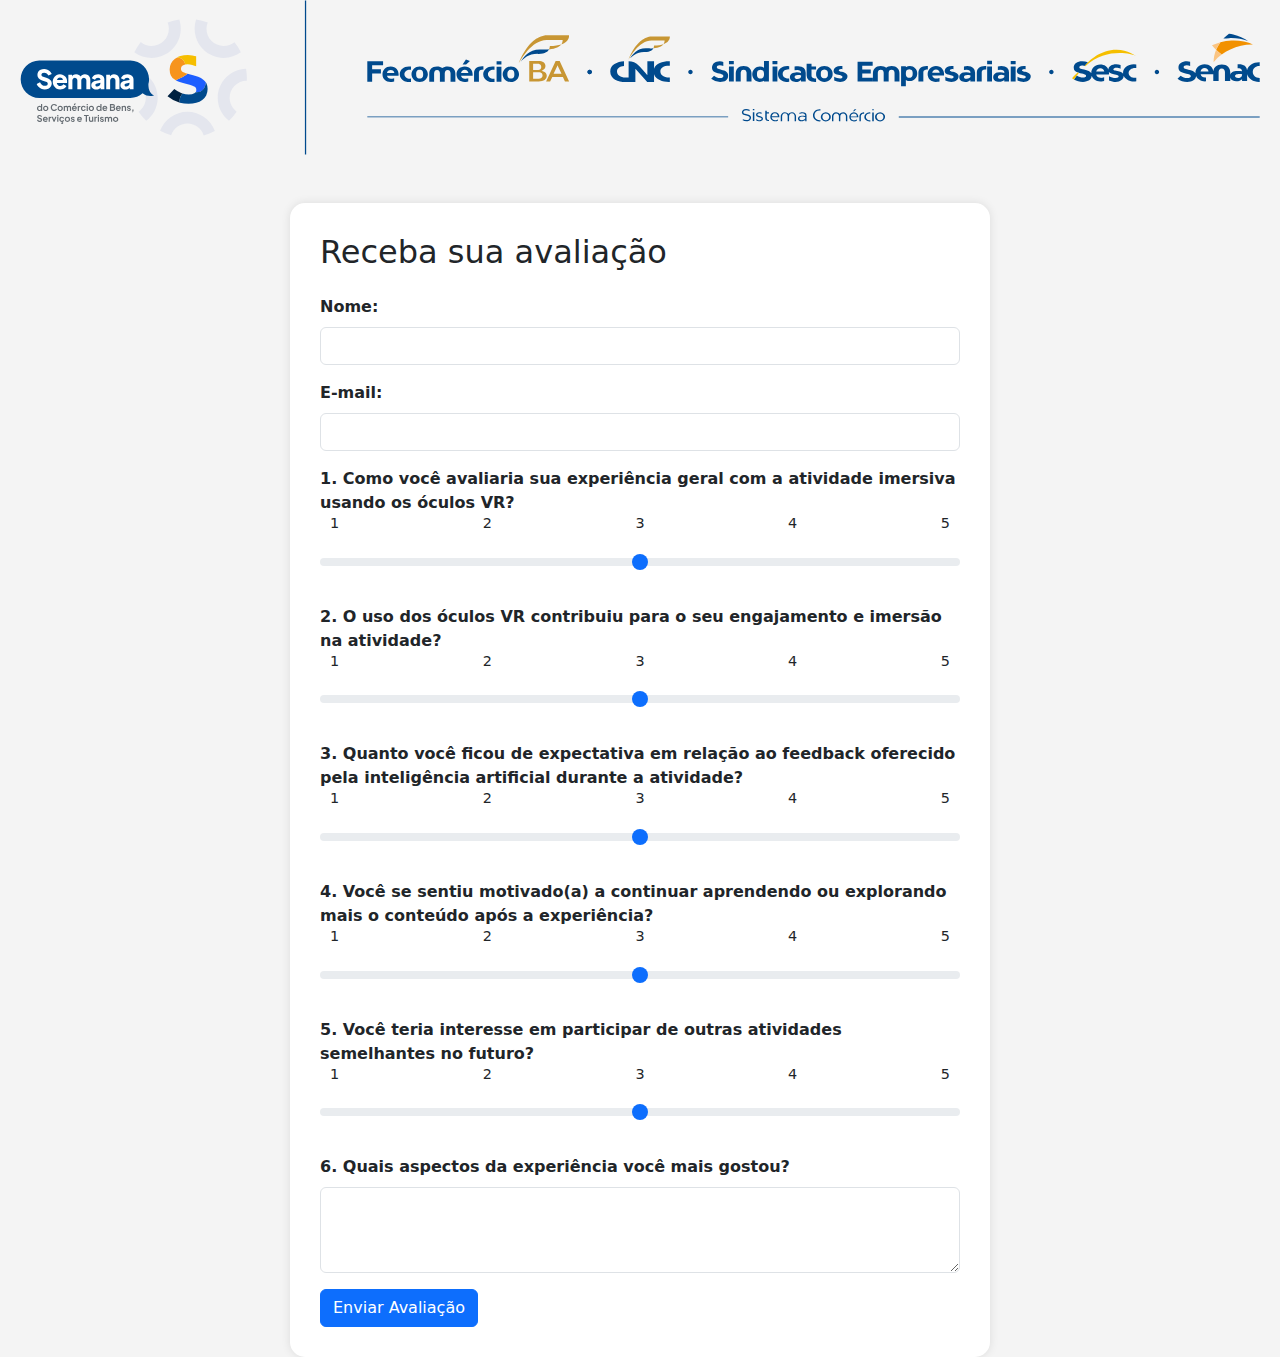
<file: app/index.html>
<!DOCTYPE html>
<html lang="pt-br">

<head>
    <meta charset="UTF-8">
    <meta name="viewport" content="width=device-width, initial-scale=1.0">
    <title>Avaliação da Atividade Imersiva</title>
    <link href="https://cdn.jsdelivr.net/npm/bootstrap@5.3.0/dist/css/bootstrap.min.css" rel="stylesheet">
    <link href="css/app.css" rel="stylesheet">
    <script src="js/app.js"></script>
</head>

<body>
    <div class="header">
        <img src="asset/semana-s.svg" alt="Imagem de fundo do header">
    </div>

    <div class="container mt-5">
        <h2 class="mb-4">Receba sua avaliação</h2>
        <form>
            <div class="mb-3">
                <label for="nome" class="form-label">Nome:</label>
                <input type="text" class="form-control" id="nome" required>
            </div>
            <div class="mb-3">
                <label for="email" class="form-label">E-mail:</label>
                <input type="email" class="form-control" id="email" required>
            </div>

            <div class="mb-4">
                <label class="form-label">1. Como você avaliaria sua experiência geral com a atividade imersiva usando
                    os óculos VR?</label>
                <div class="range-labels">
                    <span>1</span><span>2</span><span>3</span><span>4</span><span>5</span>
                </div>
                <input name="experiencia_geral" type="range" class="form-range" min="1" max="5" step="1">
            </div>

            <div class="mb-4">
                <label class="form-label">2. O uso dos óculos VR contribuiu para o seu engajamento e imersão na
                    atividade?</label>
                <div class="range-labels">
                    <span>1</span><span>2</span><span>3</span><span>4</span><span>5</span>
                </div>
                <input name="contribuicao_engajamento" type="range" class="form-range" min="1" max="5" step="1">
            </div>

            <div class="mb-4">
                <label class="form-label">3. Quanto você ficou de expectativa em relação ao feedback oferecido pela
                    inteligência artificial durante a atividade?</label>
                <div class="range-labels">
                    <span>1</span><span>2</span><span>3</span><span>4</span><span>5</span>
                </div>
                <input name="expectativa_feedback" type="range" class="form-range" min="1" max="5" step="1">
            </div>

            <div class="mb-4">
                <label class="form-label">4. Você se sentiu motivado(a) a continuar aprendendo ou explorando mais o
                    conteúdo após a experiência?</label>
                <div class="range-labels">
                    <span>1</span><span>2</span><span>3</span><span>4</span><span>5</span>
                </div>
                <input name="motivacao_aprendizado" type="range" class="form-range" min="1" max="5" step="1">
            </div>
            <div class="mb-4">
                <label class="form-label">5. Você teria interesse em participar de outras atividades semelhantes no
                    futuro?</label>
                <div class="range-labels">
                    <span>1</span><span>2</span><span>3</span><span>4</span><span>5</span>
                </div>
                <input name="interesse_futuro" type="range" class="form-range" min="1" max="5" step="1">
            </div>

            <div class="mb-3">
                <label for="aspectos" class="form-label">6. Quais aspectos da experiência você mais gostou?</label>
                <textarea class="form-control" id="aspectos" rows="3"></textarea>
            </div>


            <button type="button" class="btn btn-primary" onclick="enviarAvaliacao()">Enviar Avaliação</button>
        </form>
    </div>


    

    <script src="https://cdn.jsdelivr.net/npm/bootstrap@5.3.0/dist/js/bootstrap.bundle.min.js"></script>
</body>

</html>
</file>
<file: app/css/app.css>
body,
html {
    margin: 0;
    padding: 0;
    background-color: #f4f4f4;
}

.header img {
    width: 100%;
    height: auto; /* altura da janela inteira */
    object-fit: cover; /* cobre toda a área mantendo proporção */
    padding-left: 20px;
    padding-right: 20px;
  }


.container {
    max-width: 700px;
    background-color: white;
    padding: 30px;
    border-radius: 15px;
    box-shadow: 0 0 10px rgba(0, 0, 0, 0.1);
}

.form-label {
    font-weight: 600;
}

.range-labels {
    display: flex;
    justify-content: space-between;
    padding: 0 10px;
    font-size: 0.9rem;
    margin-top: -10px;
    margin-bottom: 15px;
  }
</file>
